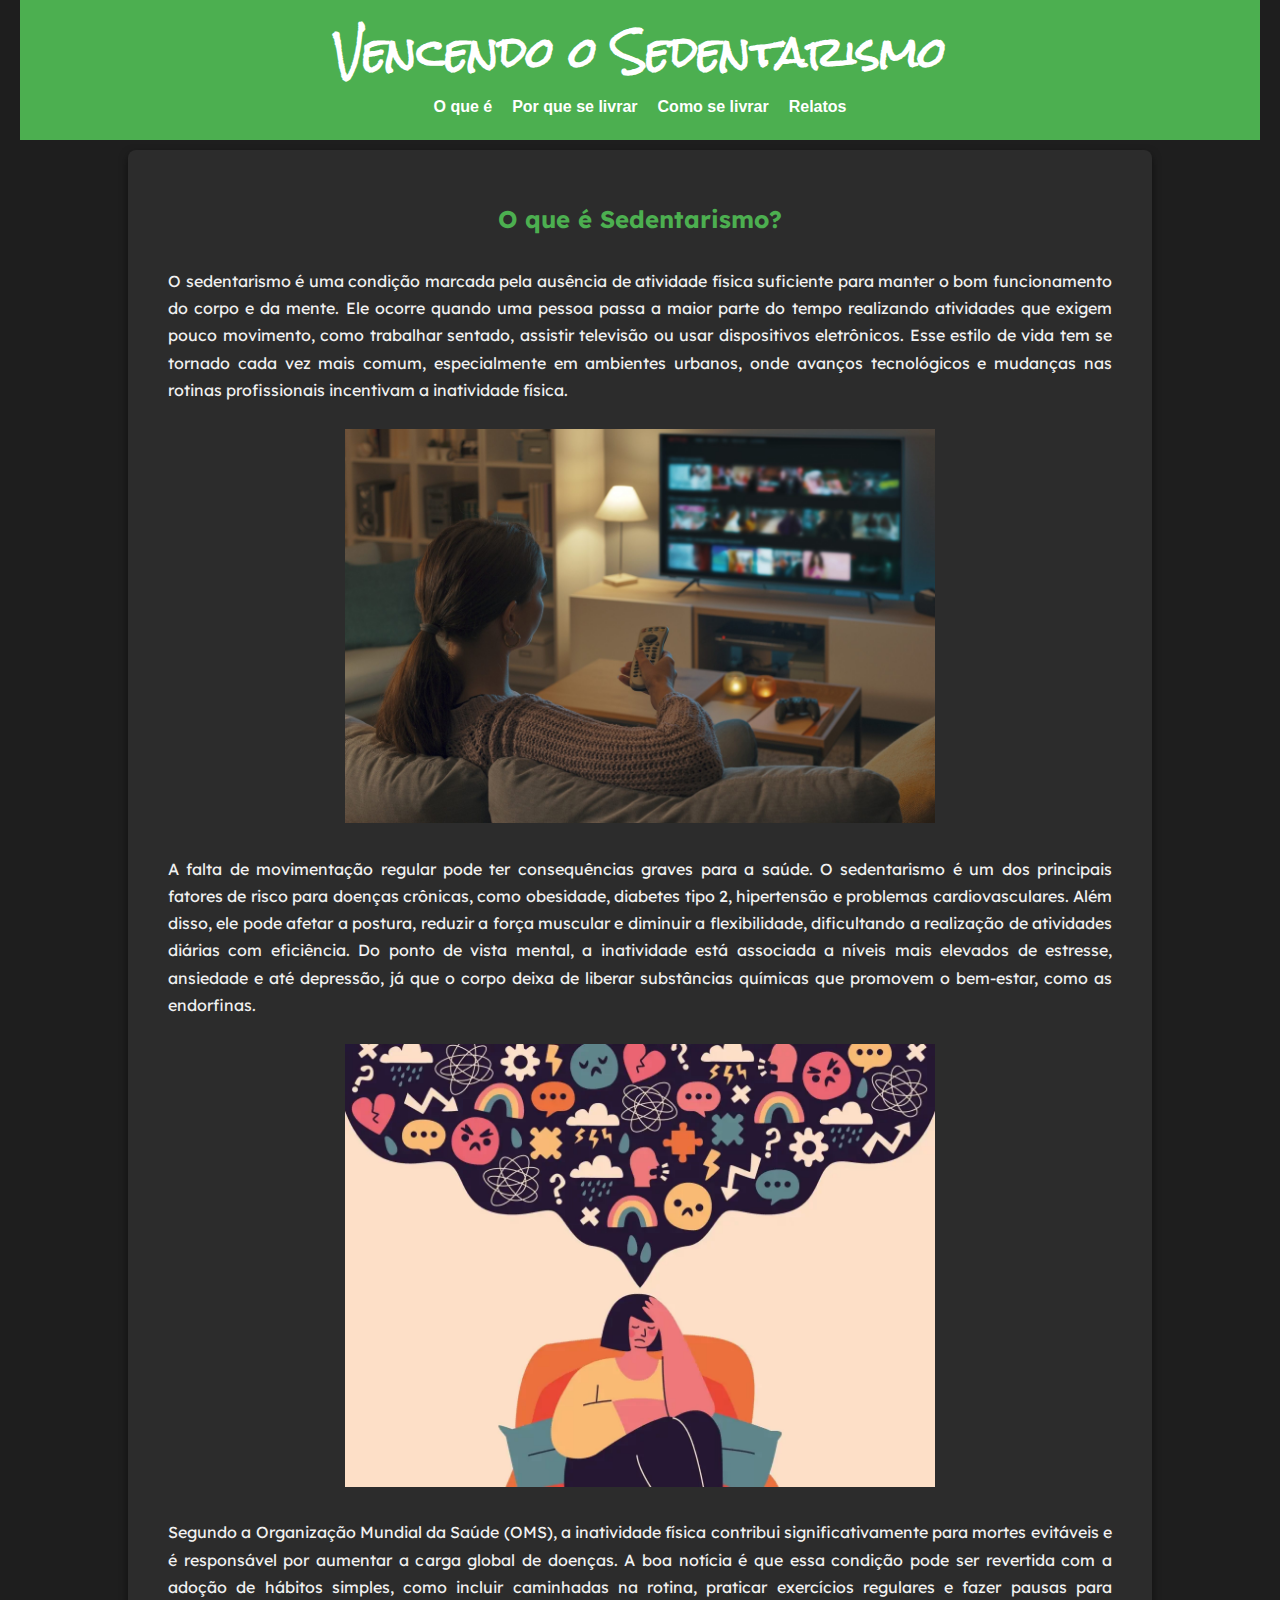
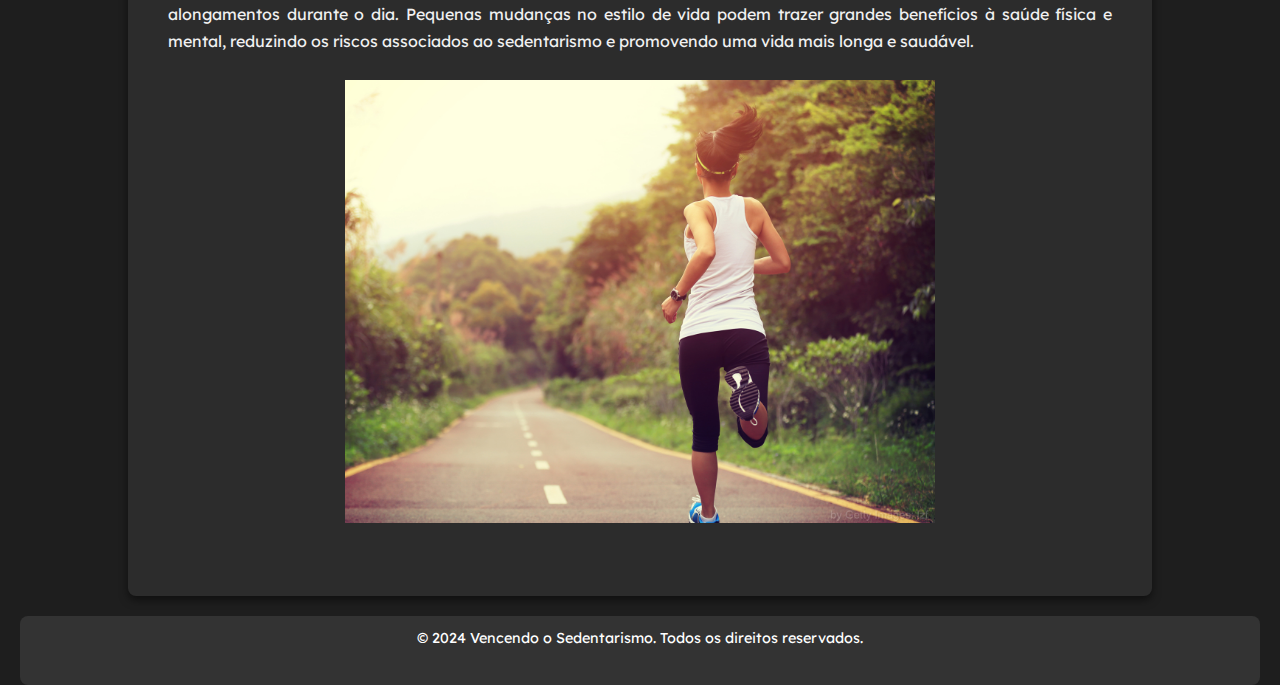
<file: index.html>
<!DOCTYPE html>
<html lang="pt-BR">
<head>
    <meta charset="UTF-8">
    <meta name="viewport" content="width=device-width, initial-scale=1.0">
    <title>Vencendo o Sedentarismo</title>
    <link rel="stylesheet" href="css/style.css">
</head>
<body>
    <header>
        <h1>Vencendo o Sedentarismo</h1>
        <nav>
            <ul>
                <li><a href="index.html">O que é</a></li>
                <li><a href="por-que-se-livrar.html">Por que se livrar</a></li>
                <li><a href="como-se-livrar.html">Como se livrar</a></li>
                <li><a href="relatos.html">Relatos</a></li>
            </ul>
        </nav>
    </header>
    <main>
        <section>
            <h2>O que é Sedentarismo?</h2>
            <p>O sedentarismo é uma condição marcada pela ausência de atividade física suficiente para manter o bom funcionamento do corpo e da mente. Ele ocorre quando uma pessoa passa a maior parte do tempo realizando atividades que exigem pouco movimento, como trabalhar sentado, assistir televisão ou usar dispositivos eletrônicos. Esse estilo de vida tem se tornado cada vez mais comum, especialmente em ambientes urbanos, onde avanços tecnológicos e mudanças nas rotinas profissionais incentivam a inatividade física.</p>

            <img src="imagens/index1.jpg" alt="Imagem 1">

            <p>A falta de movimentação regular pode ter consequências graves para a saúde. O sedentarismo é um dos principais fatores de risco para doenças crônicas, como obesidade, diabetes tipo 2, hipertensão e problemas cardiovasculares. Além disso, ele pode afetar a postura, reduzir a força muscular e diminuir a flexibilidade, dificultando a realização de atividades diárias com eficiência. Do ponto de vista mental, a inatividade está associada a níveis mais elevados de estresse, ansiedade e até depressão, já que o corpo deixa de liberar substâncias químicas que promovem o bem-estar, como as endorfinas.</p>
                
            <img src="imagens/index3.png" alt="Imagem 2">

            <p>Segundo a Organização Mundial da Saúde (OMS), a inatividade física contribui significativamente para mortes evitáveis e é responsável por aumentar a carga global de doenças. A boa notícia é que essa condição pode ser revertida com a adoção de hábitos simples, como incluir caminhadas na rotina, praticar exercícios regulares e fazer pausas para alongamentos durante o dia. Pequenas mudanças no estilo de vida podem trazer grandes benefícios à saúde física e mental, reduzindo os riscos associados ao sedentarismo e promovendo uma vida mais longa e saudável.</p>
        
            <img src="imagens/index4.jpg" alt="Imagem 3">

        </section>
    </main>
    <footer>
        <p>&copy; 2024 Vencendo o Sedentarismo. Todos os direitos reservados.</p>
    </footer>
</body>
</html>
</file>
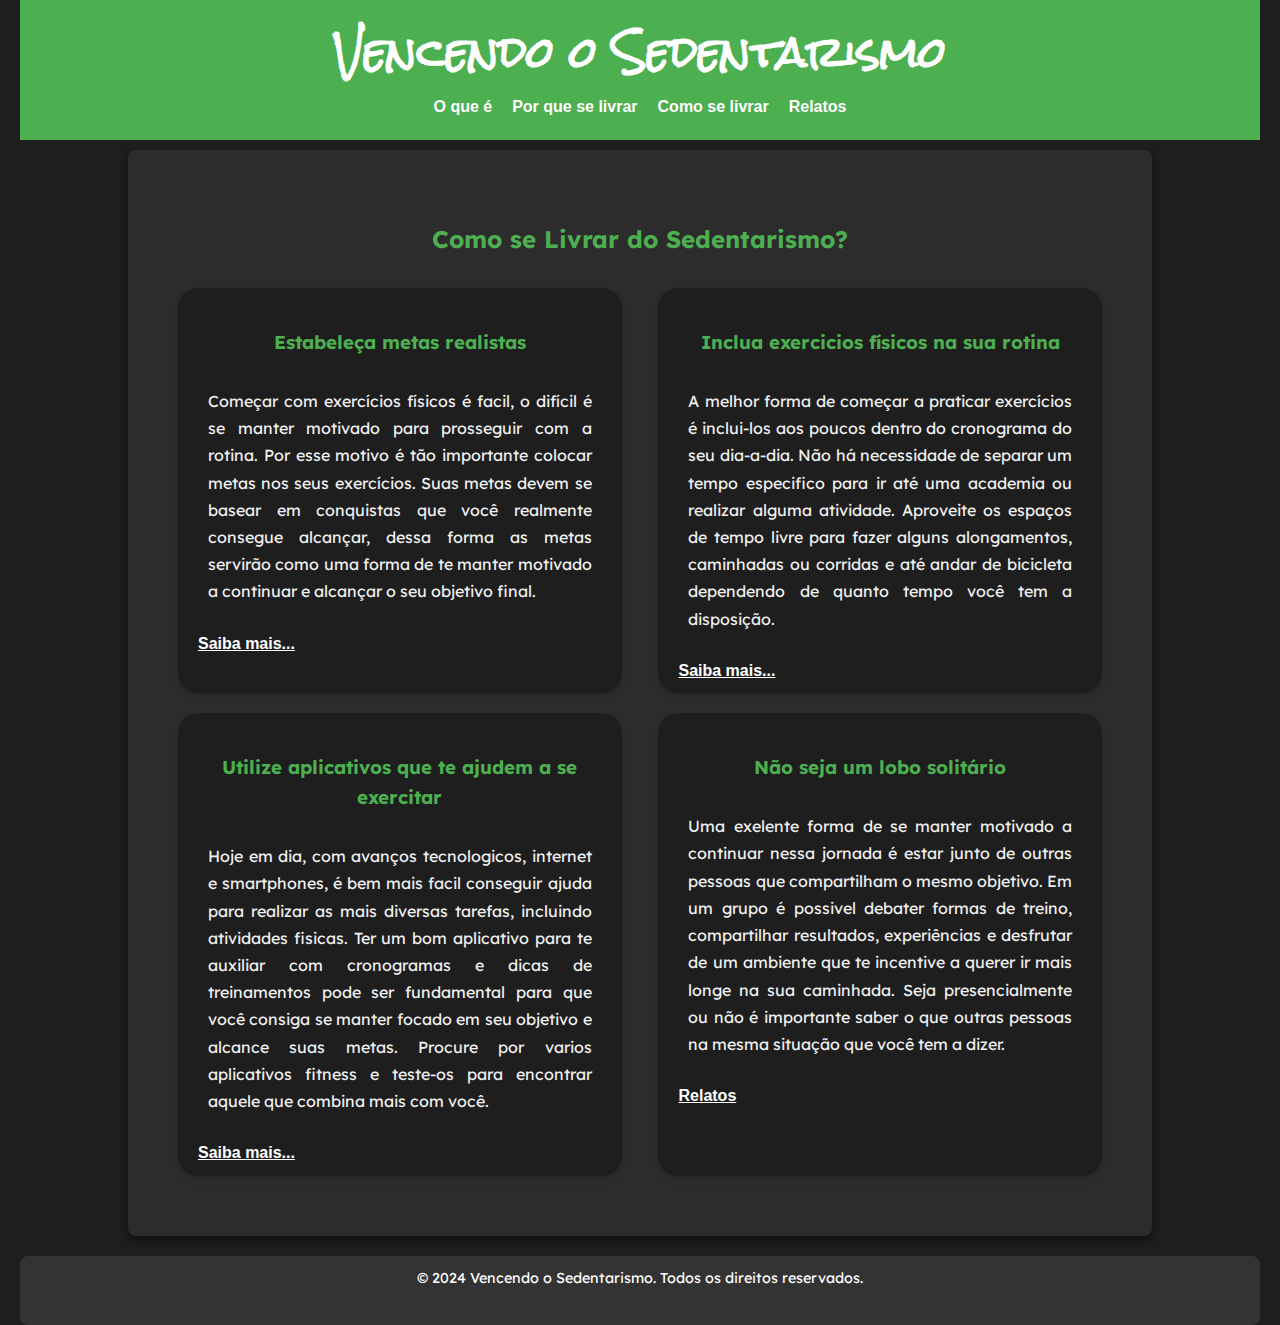
<file: como-se-livrar.html>
<!DOCTYPE html>
<html lang="pt-BR">
<head>
    <meta charset="UTF-8">
    <meta name="viewport" content="width=device-width, initial-scale=1.0">
    <title>Vencendo o Sedentarismo</title>
    <link rel="stylesheet" href="css/style.css">
</head>
<body>
    <header>
        <h1>Vencendo o Sedentarismo</h1>
        <nav>
            <ul>
                <li><a href="index.html">O que é</a></li>
                <li><a href="por-que-se-livrar.html">Por que se livrar</a></li>
                <li><a href="como-se-livrar.html">Como se livrar</a></li>
                <li><a href="relatos.html">Relatos</a></li>
            </ul>
        </nav>
    </header>
    <main>
        <section class="como">

            <h2>Como se Livrar do Sedentarismo?</h2>

            <div class="main">

                <div class="card-como">
                    <h3>Estabeleça metas realistas</h3>

                    <p>
                        Começar com exercícios físicos é facil, o difícil é se manter motivado para prosseguir com a rotina. Por esse motivo é tão importante colocar metas nos seus exercícios. Suas
                        metas devem se basear em conquistas que você realmente consegue alcançar, dessa forma as metas servirão como uma forma de te manter motivado a continuar e alcançar o seu
                        objetivo final.
                    </p>

                    <a href="https://www.smartfit.com.br/news/saude/como-definir-metas-realistas/" target="_blank">Saiba mais...</a>
                </div>

                <div class="card-como">
                    <h3>Inclua exercicios físicos na sua rotina</h3>

                    <p>
                        A melhor forma de começar a praticar exercícios é inclui-los aos poucos dentro do cronograma do seu dia-a-dia. Não há necessidade de separar um tempo especifico para ir até
                        uma academia ou realizar alguma atividade. Aproveite os espaços de tempo livre para fazer alguns alongamentos, caminhadas ou corridas e até andar de bicicleta dependendo
                        de quanto tempo você tem a disposição.
                    </p>

                    <a href="https://vivariun.com.br/como-inserir-exercicios-fisicos-na-rotina-agitada/" target="_blank">Saiba mais...</a>
                </div>
            
                <div class="card-como">
                    <h3>Utilize aplicativos que te ajudem a se exercitar</h3>

                    <p>
                        Hoje em dia, com avanços tecnologicos, internet e smartphones, é bem mais facil conseguir ajuda para realizar as mais diversas tarefas, incluindo atividades fisicas. Ter
                        um bom aplicativo para te auxiliar com cronogramas e dicas de treinamentos pode ser fundamental para que você consiga se manter focado em seu objetivo e alcance suas metas.
                        Procure por varios aplicativos fitness e teste-os para encontrar aquele que combina mais com você.
                    </p>

                    <a href="https://rockcontent.com/br/talent-blog/8-apps-de-exercicios-para-voce-malhar-em-casa/" target="_blank">Saiba mais...</a>
                </div>

                <div class="card-como">
                    <h3>Não seja um lobo solitário</h3>

                    <p>
                        Uma exelente forma de se manter motivado a continuar nessa jornada é estar junto de outras pessoas que compartilham o mesmo objetivo. Em um grupo é possivel debater formas
                        de treino, compartilhar resultados, experiências e desfrutar de um ambiente que te incentive a querer ir mais longe na sua caminhada. Seja presencialmente ou não é
                        importante saber o que outras pessoas na mesma situação que você tem a dizer.
                    </p>

                    <a href="relatos.html">Relatos</a>
                </div>

            </div>

        </section>
    </main>
    <footer>
        <p>&copy; 2024 Vencendo o Sedentarismo. Todos os direitos reservados.</p>
    </footer>
</body>
</html>
</file>
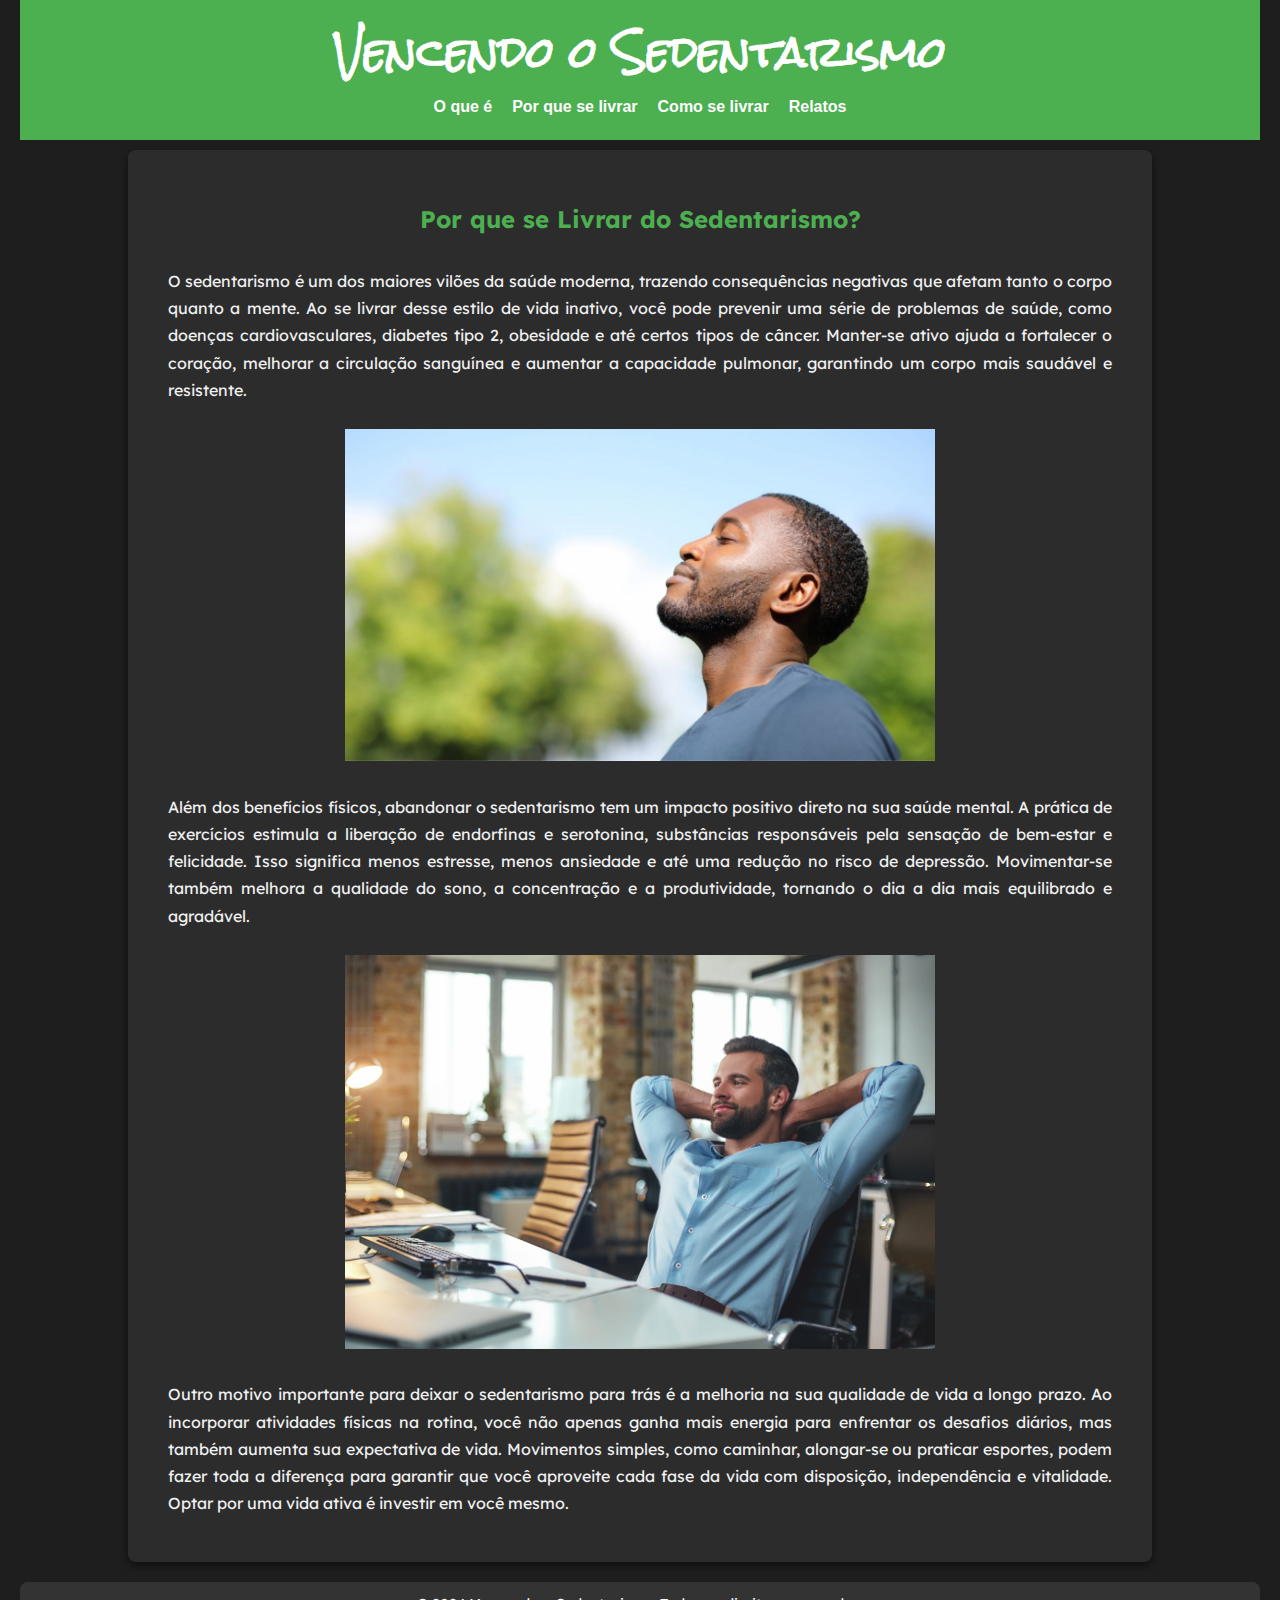
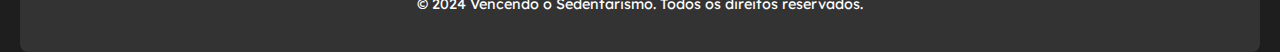
<file: por-que-se-livrar.html>
<!DOCTYPE html>
<html lang="pt-BR">
<head>
    <meta charset="UTF-8">
    <meta name="viewport" content="width=device-width, initial-scale=1.0">
    <title>Vencendo o Sedentarismo</title>
    <link rel="stylesheet" href="css/style.css">
</head>
<body>
    <header>
        <h1>Vencendo o Sedentarismo</h1>
        <nav>
            <ul>
                <li><a href="index.html">O que é</a></li>
                <li><a href="por-que-se-livrar.html">Por que se livrar</a></li>
                <li><a href="como-se-livrar.html">Como se livrar</a></li>
                <li><a href="relatos.html">Relatos</a></li>
            </ul>
        </nav>
    </header>
    <main>
        <section>
            <h2>Por que se Livrar do Sedentarismo?</h2>
            <p>O sedentarismo é um dos maiores vilões da saúde moderna, trazendo consequências negativas que afetam tanto o corpo quanto a mente. Ao se livrar desse estilo de vida inativo, você pode prevenir uma série de problemas de saúde, como doenças cardiovasculares, diabetes tipo 2, obesidade e até certos tipos de câncer. Manter-se ativo ajuda a fortalecer o coração, melhorar a circulação sanguínea e aumentar a capacidade pulmonar, garantindo um corpo mais saudável e resistente.</p>

            <img src="imagens/por-que1.jpg" alt="Imagem 4">

            <p>Além dos benefícios físicos, abandonar o sedentarismo tem um impacto positivo direto na sua saúde mental. A prática de exercícios estimula a liberação de endorfinas e serotonina, substâncias responsáveis pela sensação de bem-estar e felicidade. Isso significa menos estresse, menos ansiedade e até uma redução no risco de depressão. Movimentar-se também melhora a qualidade do sono, a concentração e a produtividade, tornando o dia a dia mais equilibrado e agradável.</p>
                
            <img src="imagens/por-que2.jpg" alt="Imagem 5">

            <p>Outro motivo importante para deixar o sedentarismo para trás é a melhoria na sua qualidade de vida a longo prazo. Ao incorporar atividades físicas na rotina, você não apenas ganha mais energia para enfrentar os desafios diários, mas também aumenta sua expectativa de vida. Movimentos simples, como caminhar, alongar-se ou praticar esportes, podem fazer toda a diferença para garantir que você aproveite cada fase da vida com disposição, independência e vitalidade. Optar por uma vida ativa é investir em você mesmo.</p>
        </section>
    </main>
    <footer>
        <p>&copy; 2024 Vencendo o Sedentarismo. Todos os direitos reservados.</p>
    </footer>
</body>
</html>
</file>
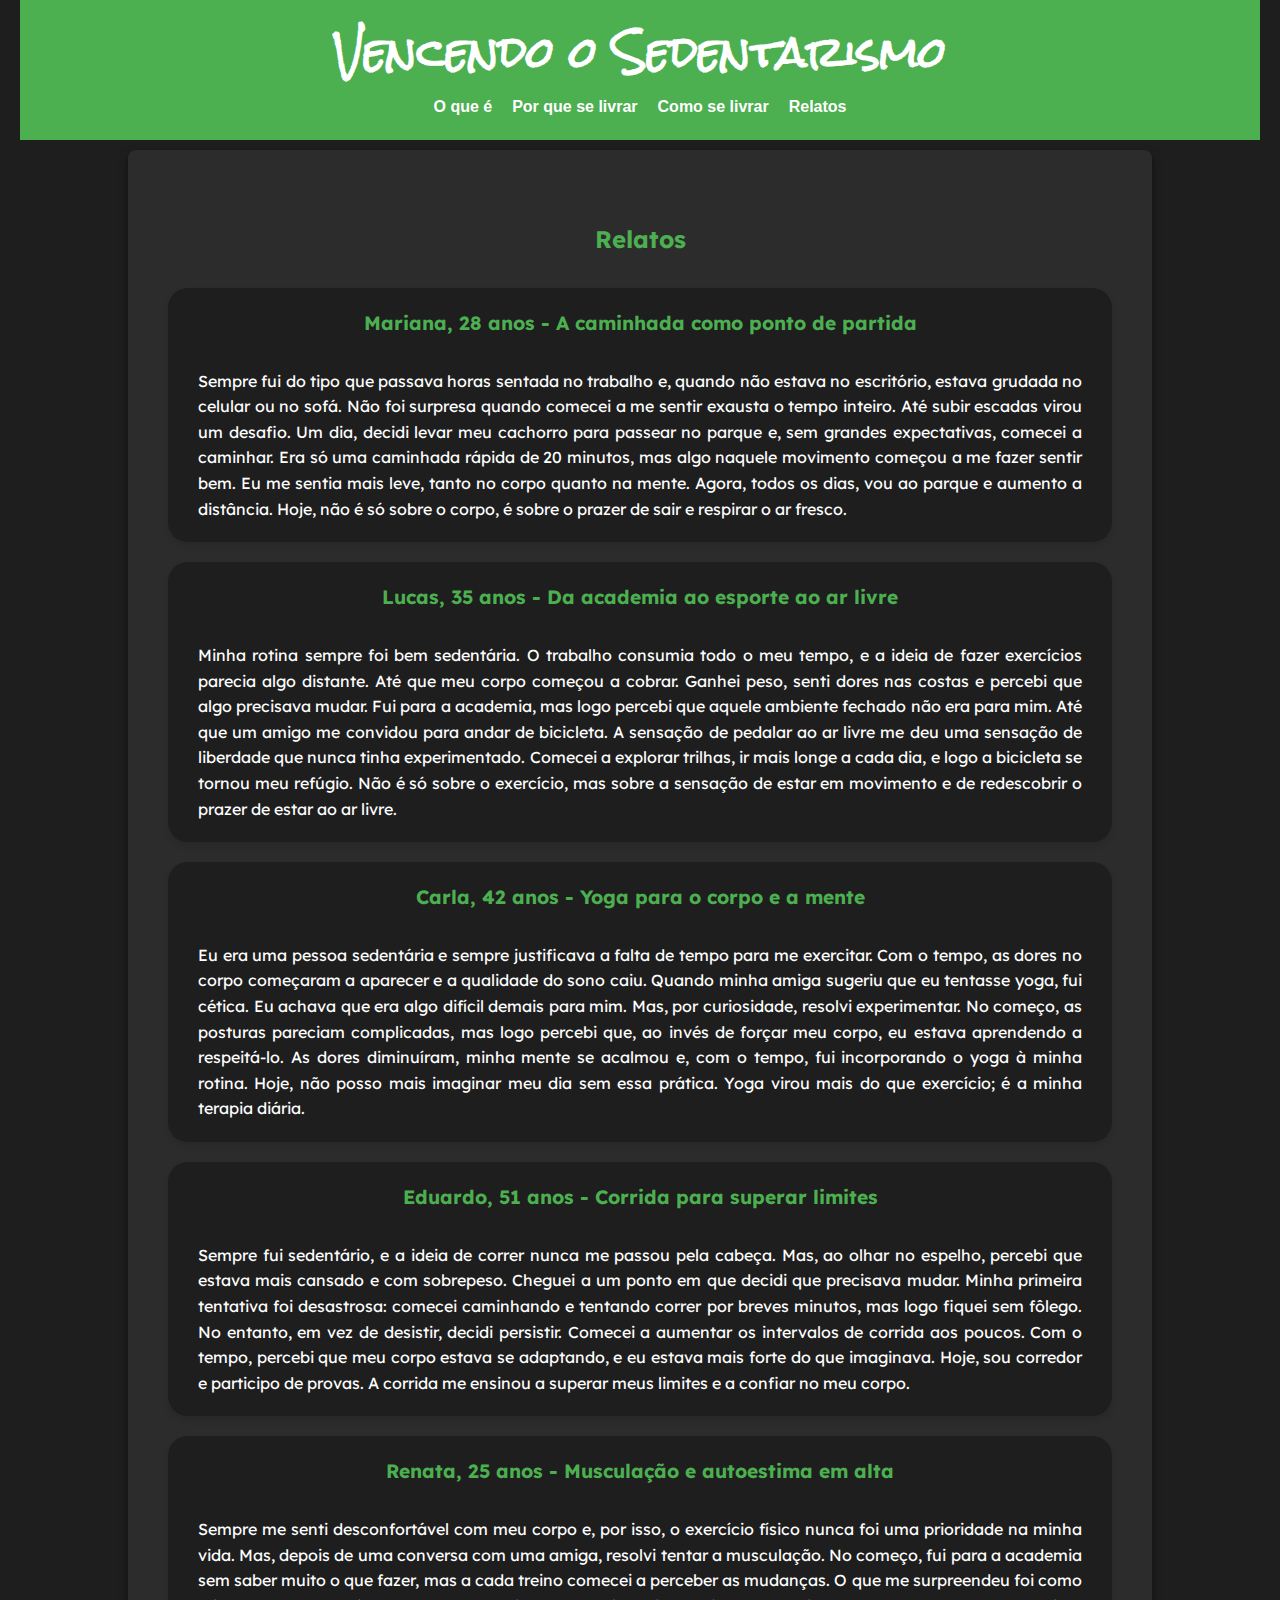
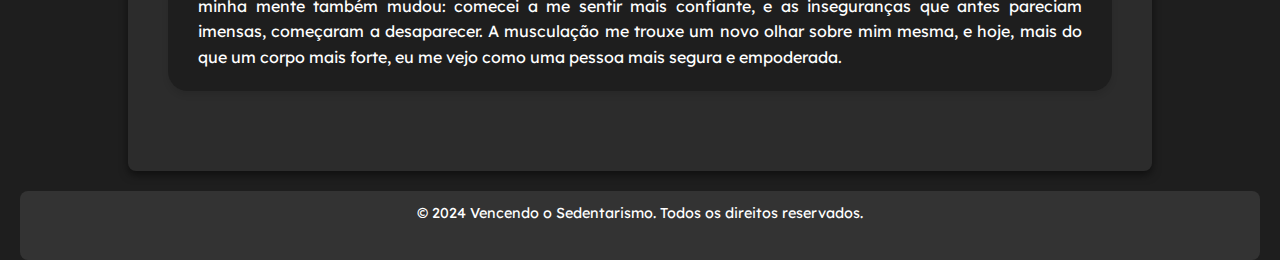
<file: relatos.html>
<!DOCTYPE html>
<html lang="pt-BR">
<head>
    <meta charset="UTF-8">
    <meta name="viewport" content="width=device-width, initial-scale=1.0">
    <title>Vencendo o Sedentarismo</title>
    <link rel="stylesheet" href="css/style.css">
</head>
<body>
    <header>
        <h1>Vencendo o Sedentarismo</h1>
        <nav>
            <ul>
                <li><a href="index.html">O que é</a></li>
                <li><a href="por-que-se-livrar.html">Por que se livrar</a></li>
                <li><a href="como-se-livrar.html">Como se livrar</a></li>
                <li><a href="relatos.html">Relatos</a></li>
            </ul>
        </nav>
    </header>
    <main>
        <section class="como">

            <h2>Relatos</h2>

            <div class="card-relato">
                <h3>Mariana, 28 anos - A caminhada como ponto de partida</h3>

                <p>
                    Sempre fui do tipo que passava horas sentada no trabalho e, quando não estava no escritório, estava grudada no celular ou no sofá. Não foi surpresa quando comecei a me
                    sentir exausta o tempo inteiro. Até subir escadas virou um desafio. Um dia, decidi levar meu cachorro para passear no parque e, sem grandes expectativas, comecei a caminhar.
                    Era só uma caminhada rápida de 20 minutos, mas algo naquele movimento começou a me fazer sentir bem. Eu me sentia mais leve, tanto no corpo quanto na mente. Agora, todos os
                    dias, vou ao parque e aumento a distância. Hoje, não é só sobre o corpo, é sobre o prazer de sair e respirar o ar fresco.
                </p>

            </div>

            <div class="card-relato">
                <h3>Lucas, 35 anos - Da academia ao esporte ao ar livre</h3>

                <p>
                    Minha rotina sempre foi bem sedentária. O trabalho consumia todo o meu tempo, e a ideia de fazer exercícios parecia algo distante. Até que meu corpo começou a cobrar.
                    Ganhei peso, senti dores nas costas e percebi que algo precisava mudar. Fui para a academia, mas logo percebi que aquele ambiente fechado não era para mim. Até que um amigo
                    me convidou para andar de bicicleta. A sensação de pedalar ao ar livre me deu uma sensação de liberdade que nunca tinha experimentado. Comecei a explorar trilhas, ir mais
                    longe a cada dia, e logo a bicicleta se tornou meu refúgio. Não é só sobre o exercício, mas sobre a sensação de estar em movimento e de redescobrir o prazer de estar ao ar
                    livre.
                </p>

            </div>
           
            <div class="card-relato">
                <h3>Carla, 42 anos - Yoga para o corpo e a mente</h3>

                <p>
                    Eu era uma pessoa sedentária e sempre justificava a falta de tempo para me exercitar. Com o tempo, as dores no corpo começaram a aparecer e a qualidade do sono caiu.
                    Quando minha amiga sugeriu que eu tentasse yoga, fui cética. Eu achava que era algo difícil demais para mim. Mas, por curiosidade, resolvi experimentar. No começo, as
                    posturas pareciam complicadas, mas logo percebi que, ao invés de forçar meu corpo, eu estava aprendendo a respeitá-lo. As dores diminuíram, minha mente se acalmou e, com
                    o tempo, fui incorporando o yoga à minha rotina. Hoje, não posso mais imaginar meu dia sem essa prática. Yoga virou mais do que exercício; é a minha terapia diária.
                </p>

            </div>

            <div class="card-relato">
                <h3>Eduardo, 51 anos - Corrida para superar limites</h3>

                <p>
                    Sempre fui sedentário, e a ideia de correr nunca me passou pela cabeça. Mas, ao olhar no espelho, percebi que estava mais cansado e com sobrepeso. Cheguei a um ponto em
                    que decidi que precisava mudar. Minha primeira tentativa foi desastrosa: comecei caminhando e tentando correr por breves minutos, mas logo fiquei sem fôlego. No entanto,
                    em vez de desistir, decidi persistir. Comecei a aumentar os intervalos de corrida aos poucos. Com o tempo, percebi que meu corpo estava se adaptando, e eu estava mais forte
                    do que imaginava. Hoje, sou corredor e participo de provas. A corrida me ensinou a superar meus limites e a confiar no meu corpo.
                </p>

            </div>

            <div class="card-relato">
                <h3>Renata, 25 anos - Musculação e autoestima em alta</h3>

                <p>
                    Sempre me senti desconfortável com meu corpo e, por isso, o exercício físico nunca foi uma prioridade na minha vida. Mas, depois de uma conversa com uma amiga, resolvi
                    tentar a musculação. No começo, fui para a academia sem saber muito o que fazer, mas a cada treino comecei a perceber as mudanças. O que me surpreendeu foi como minha
                    mente também mudou: comecei a me sentir mais confiante, e as inseguranças que antes pareciam imensas, começaram a desaparecer. A musculação me trouxe um novo olhar sobre
                    mim mesma, e hoje, mais do que um corpo mais forte, eu me vejo como uma pessoa mais segura e empoderada.
                </p>

            </div>

        </section>
    </main>
    <footer>
        <p>&copy; 2024 Vencendo o Sedentarismo. Todos os direitos reservados.</p>
    </footer>
</body>
</html>
</file>
<file: css/style.css>
@import url('https://fonts.googleapis.com/css2?family=Jersey+10&family=Raleway:ital,wght@0,100..900;1,100..900&family=Rock+Salt&display=swap');
@import url('https://fonts.googleapis.com/css2?family=Jersey+10&family=Lexend:wght@100..900&family=Raleway:ital,wght@0,100..900;1,100..900&family=Rock+Salt&display=swap');

* {
    margin: 0;
    padding: 0;
    box-sizing: border-box;
}

body {
    font-family: Arial, sans-serif;
    line-height: 1.6;
    background-color: #1e1e1e;
    color: #f1f1f1;
    padding: 0 20px;
}

header {
    background-color: #4caf50;
    color: white;
    padding: 20px 0;
    text-align: center;
}

header h1 {
    font-family: 'Rock Salt';
    font-size: 2.5rem;
    font-weight: bold;
    margin-bottom: 10px;
}

nav ul {
    list-style: none;
    display: flex;
    justify-content: center;
    gap: 20px;
}

nav ul li {
    display: inline;
}

nav ul li a {
    color: white;
    text-decoration: none;
    font-weight: bold;
}

nav ul li a:hover {
    text-decoration: underline;
}

h2 {
    margin-top: 30px;
    font-family: 'Lexend', sans-serif;
    text-align: center;
    margin-bottom: 30px;
    color: #4caf50;
}

h3 {
    margin-top: 30px;
    font-family: 'Lexend', sans-serif;
    text-align: center;
    margin-bottom: 30px;
    color: #4caf50;
}

p {
    text-align: justify;
    margin-bottom: 25px;
    padding-left: 20px;
    padding-right: 20px;
    line-height: 170%;
    font-family: 'Lexend', sans-serif;
}

main section {
    text-align: center;
}

img {
    width: 60%;
    margin-bottom: 25px;
}

main {
    max-width: 1024px;
    margin: 10px auto;
    background: #2c2c2c;
    padding: 20px;
    border-radius: 8px;
    box-shadow: 0 4px 8px rgba(0, 0, 0, 0.5);
}

main section {
    margin-bottom: 20px;
}

.main {
    display: flex;
    flex-wrap: wrap;
    gap: 20px;
    justify-content: space-between;
    padding-left: 10px;
    padding-right: 10px;
}

.card-como {
    width: 48%;
    box-sizing: border-box;
    background-color: #1e1e1e;
    padding: 10px;
    border-radius: 20px;
    box-shadow: 0 4px 6px rgba(0, 0, 0, 0.1);
}

.card-como a {
    margin-top: auto;
    display: block;
    text-align: left;
    color: #fff;
    text-decoration: underline;
    font-weight: bold;
    padding-left: 10px;
}

.como {
    padding: 20px;
}

.card-relato {
    background-color: #1e1e1e;
    padding: 10px;
    margin-bottom: 20px;
    border-radius: 20px;
    box-shadow: 0 4px 6px rgba(0, 0, 0, 0.1);
}

.card-relato h3 {
    margin-top: 10px;
}

.card-relato p {
    margin-bottom: 10px;
}

.card-relato h3 {
    font-size: 1.2em;
    font-weight: bold;
    color: #4caf50;
}

.card-relato p {
    font-size: 1em;
    color: white;
    line-height: 1.6;
}

footer {
    text-align: center;
    padding: 10px 0;
    margin-top: 20px;
    background: #333;
    color: white;
    border-radius: 8px;
}

footer p {
    font-size: 0.9rem;
    text-align: center;
}

@media screen and (max-width: 600px){
    header {
        padding: 20px 10px;
        a {
            display: flex;
        }
    }
    img{
        width: 90%;
    }
    .card-como{
        width: 100%;
    }
}
</file>
